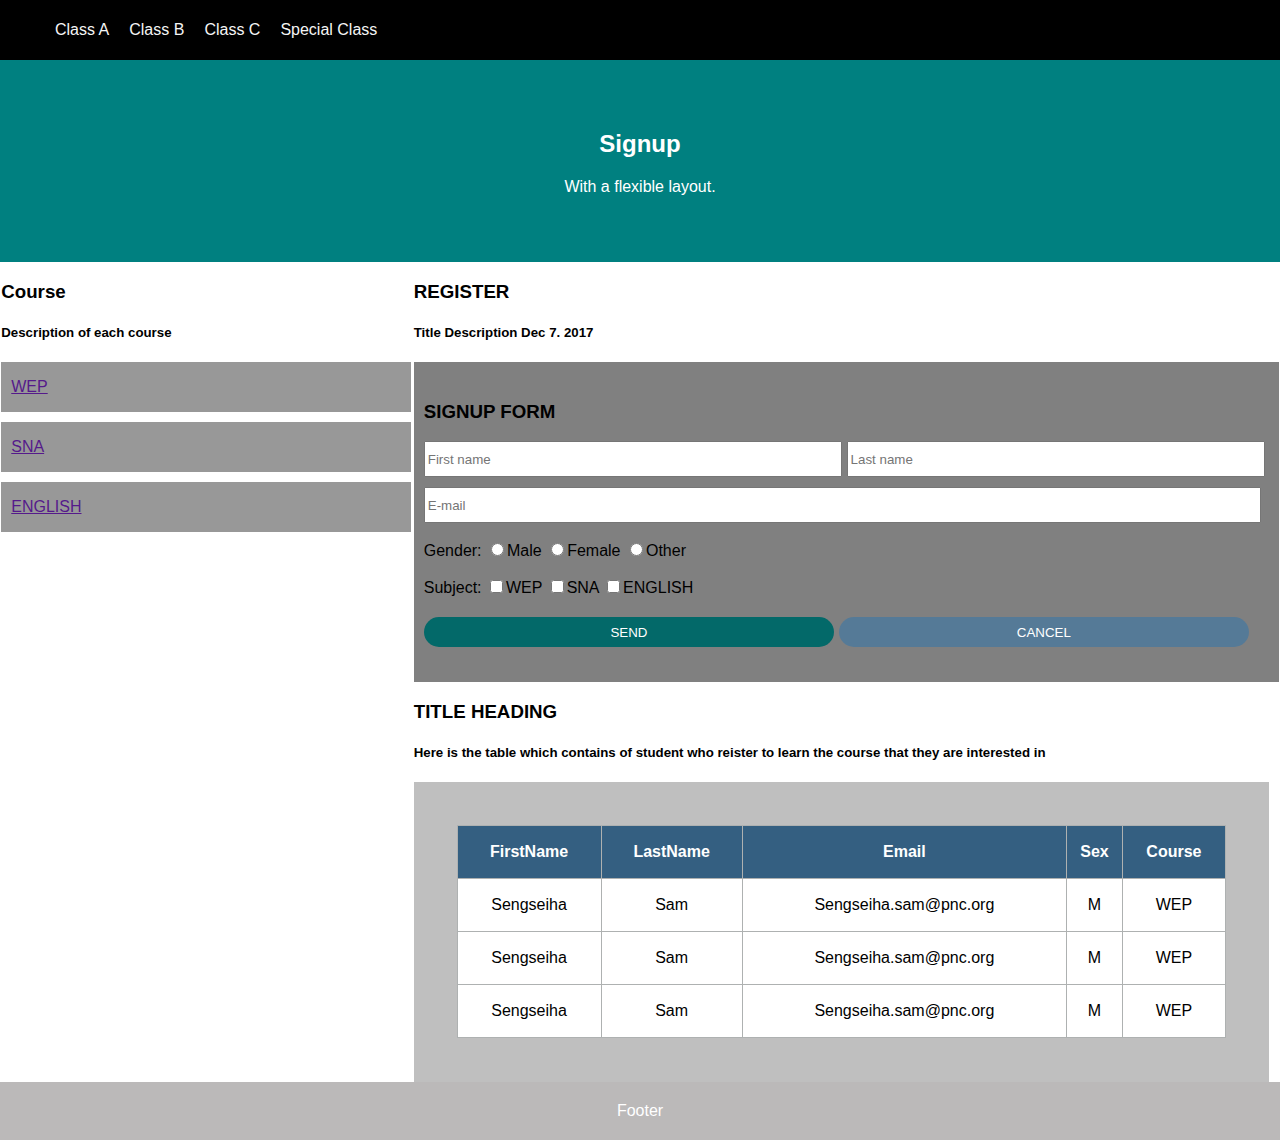
<file: Somphors_Ngoun/project1/index.html>
<!DOCTYPE html>
<html>
<head>
<title>Page Title</title>
<meta charset="UTF-8">
<meta name="viewport" content="width=device-width, initial-scale=1">
<link rel="stylesheet" href="css/style.css">

</head>
<body>
    <div class="container">
        <nav>
        <!-- Navigation -->
            <ul>
                <li><a href="">Class A</a></li>
                <li><a href="">Class B</a></li>
                <li><a href="">Class C</a></li>
                <li><a href="">Special Class</a></li>
                
            </ul>
        </nav>
<!-- Header -->
    
        <main>
            <div class="main-1">
                <h2>Signup</h2>
                <p>With a flexible layout.</p>
            </div>
        </main>
    </div>

<!-- The flexible (content) -->
   <div class="flex">
       <div class="course">
            <h3>Course</h3>
            <h5>Description of each course</h5>
            <div class="box"><a href="">WEP</a></div>
            <div class="box"><a href="">SNA</a></div>
            <div class="box"><a href="">ENGLISH</a></div>

       </div>
       <div class="flex-2">
           <div class="register">
                <h3>REGISTER</h3>
                <h5>Title Description Dec 7. 2017</h5>
                <div class="signup">
                    <h3>SIGNUP FORM</h3>
                    <input type="text" placeholder="First name">
                    <input type="text" placeholder="Last name">
                    <br>
                    <input type="email" placeholder="E-mail">
                    <br>
                    <label>Gender:</label>
                    <input type="radio" name="sex">Male
                    <input type="radio" name="sex">Female
                    <input type="radio" name="sex">Other
                    <br>
                    <label>Subject:</label>
                    <input type="checkbox">WEP
                    <input type="checkbox">SNA
                    <input type="checkbox">ENGLISH
                    <br>
                    <input id="button-1" type="submit" value="SEND">
                    <input id="button-2" type="submit" value="CANCEL">

                </div>
            <div class="title">
                    <h3>TITLE HEADING</h3>
                    <h5>Here is the table which contains of student who reister to learn the course that they are interested in</h5>
                    <div class="teble">
                        <table>
                            <thead>
                                <tr>
                                    <th>FirstName</th>
                                    <th>LastName</th>
                                    <th>Email</th>
                                    <th>Sex</th>
                                    <th>Course</th>
                                </tr>
                            </thead>
                            <tbody>
                                <tr>
                                    <td>Sengseiha</td>
                                    <td>Sam</td>
                                    <td>Sengseiha.sam@pnc.org</td>
                                    <td>M</td>
                                    <td>WEP</td>
                                </tr>
                                <tr>
                                    <td>Sengseiha</td>
                                    <td>Sam</td>
                                    <td>Sengseiha.sam@pnc.org</td>
                                    <td>M</td>
                                    <td>WEP</td>
                                </tr>
                                <tr>
                                    <td>Sengseiha</td>
                                    <td>Sam</td>
                                    <td>Sengseiha.sam@pnc.org</td>
                                    <td>M</td>
                                    <td>WEP</td>
                                </tr>
                            </tbody>
                        </table>
                    </div>
            </div>
           </div>
           
       </div>
   </div>
    
<!-- Footer -->
   <footer>Footer</footer>
</body>
</html>
</file>
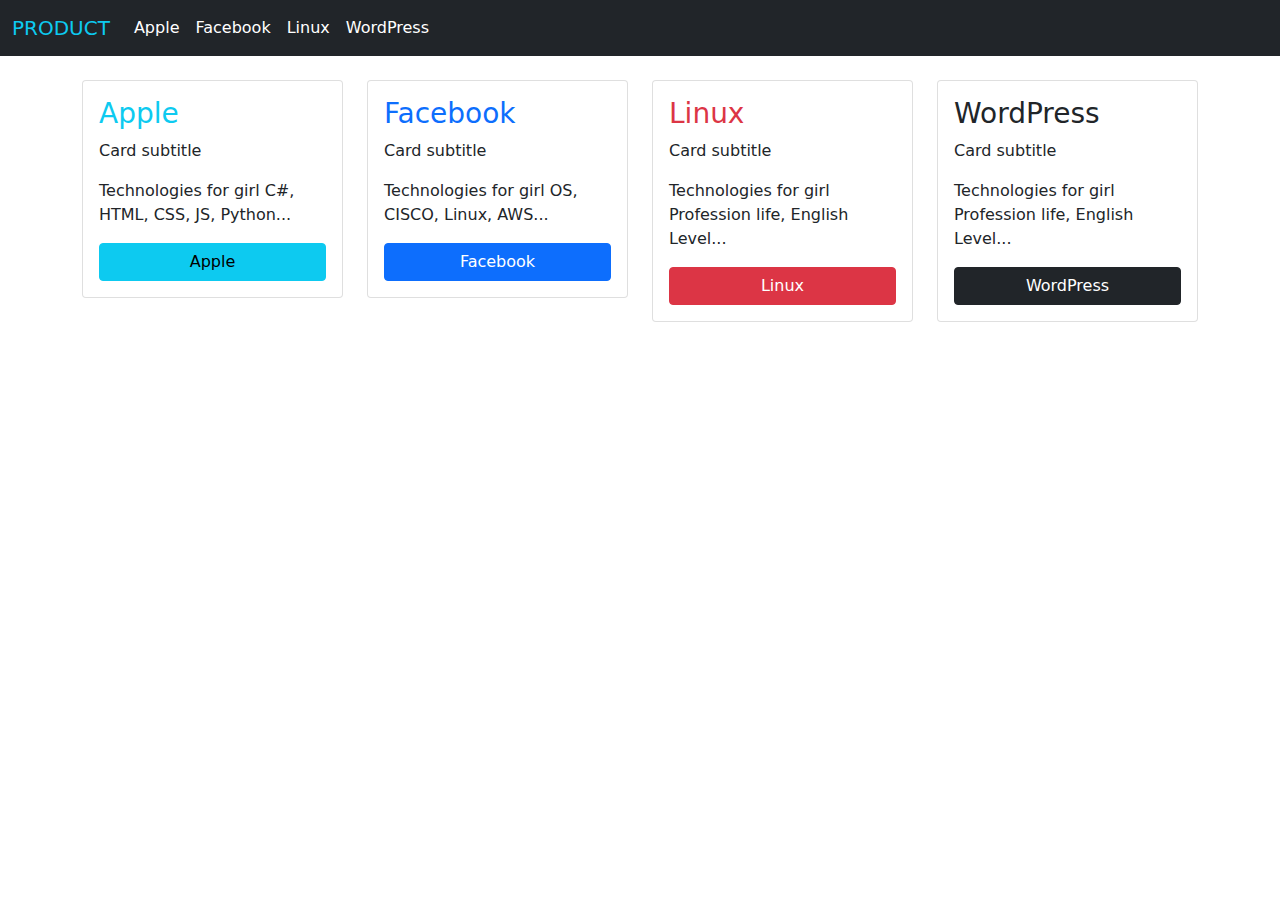
<file: Somphors_Ngoun/project2/index.html>
<!DOCTYPE html>
<html>
	<head>
		<title>Project 2 - Bootstrap</title>
		<meta charset="UTF-8">
		<meta name="viewport" content="width=device-width, initial-scale=1">
		<link rel="stylesheet" href="bootstrap5/bootstrap.min.css">
		<script type="text/javascript" src="bootstrap5/bootstrap.bundle.min.js"></script>
	</head>
	<body>
		<!-- PUT YOUR CODE HERE -->
		<nav class="navbar navbar-expand-lg navbar-light bg-dark">
			<div class="container-fluid">
			  <a class="navbar-brand text-info" href="#">PRODUCT</a>
			  <button class="navbar-toggler " type="button" data-bs-toggle="collapse" data-bs-target="#navbarNav" aria-controls="navbarNav" aria-expanded="false" aria-label="Toggle navigation">
				<span class="navbar-toggler-icon"></span>
			  </button>
			  <div class="collapse navbar-collapse" id="navbarNav">
				<ul class="navbar-nav">
					<li class="nav-item">
						<a class="nav-link active text-white" aria-current="page" href="#">Apple</a>
					</li>
				  <li class="nav-item">
					<a class="nav-link active text-white" aria-current="page" href="#">Facebook</a>
				  </li>
				  <li class="nav-item">
					<a class="nav-link text-white" href="#">Linux</a>
				  </li>
				  <li class="nav-item">
					<a class="nav-link text-white" href="#">WordPress</a>
				  </li>
				</ul>
			  </div>
			</div>
		  </nav>
		  <section class="about-cards-section">
			<div class="container">
				<div class="row mt-4">
					<div class="col-12 col-md-3 col-sm-6 card-wrapper">
					  <div class="card card-style" >
						<div class="card-body">
							<h3 class="text-info">Apple</h3>
							<p>Card subtitle</p>
							  <p class="card-text">Technologies for girl C#, HTML, CSS, JS, Python...</p>
							  <button type="button" class="btn btn-info" style="width: 100%;">Apple</button>
						</div>
					  </div>
					</div>
	
					<div class="col-12 col-md-3 col-sm-6 card-wrapper">
					  <div class="card card-style">
						<div class="card-body">
							<h3 class="text-primary">Facebook</h3>
							<p>Card subtitle</p>
						  <p class="card-text">Technologies for girl OS, CISCO, Linux, AWS...</p>
						  <button type="button" class="btn btn-primary" style="width: 100%;">Facebook</button>
						</div>
					  </div>
					</div>
	
					<div class="col-12 col-md-3 col-sm-6 card-wrapper">
					  <div class="card card-style">
						<div class="card-body">
							<h3 class="text-danger">Linux</h3>
							<p>Card subtitle</p>
						  <p class="card-text">Technologies for girl Profession life, English Level...</p>
						  <button type="button" class="btn btn-danger" style="width: 100%;">Linux</button>
						</div>
					  </div>
					</div>
	
					<div class="col-12 col-md-3 col-sm-6 card-wrapper">
						<div class="card card-style">
						  <div class="card-body">
							  <h3 class="text-dark">WordPress</h3>
							  <p>Card subtitle</p>
							<p class="card-text">Technologies for girl Profession life, English Level...</p>
							<button type="button" class="btn btn-dark" style="width: 100%;">WordPress</button>
						  </div>
						</div>
					  </div>
				</div>
			</div>
		</section>
	</body>
</html>
</file>
<file: Somphors_Ngoun/project1/css/style.css>
body{
    margin: 0;
    padding: 0;
    font-family: sans-serif;
}
nav{
    background: black;
    padding: 5px;
}
ul{
    display: flex;
    
    
}
ul li{
    list-style: none;
    background: black;
}
ul li a{
    text-decoration: none;
    padding: 10px;
    color: whitesmoke;
}
main{
    background: teal;
    color: white;
    margin-top: 0;
    align-items: center;
    text-align: center;
    padding: 50px;
}

.box{
    width: 400px;
    height: 50px;
    margin-top: 10px;
    background: rgba(128, 128, 128, 0.808);
    display: flex;
    align-items: center;
    padding-left: 10px;
}

input[type="text"]{
    height: 30px;
    width: 48%;
}
input[type="email"]{
    height: 30px;
    width: 97%;
    margin-top: 10px;
}
input[type="radio"],
input[type="checkbox"]{
    margin-top: 20px;
}
input[type="submit"]{
    height: 30px;
    width: 48%;
    border-radius: 20px;
    border: none;
    margin-top: 20px;
    color: white;
}
#button-1{
    background: rgb(3, 105, 105);
}
#button-2{
    background: rgb(85, 122, 151);
}
.signup{
    background: gray;
    width: 855px;
    height: 300px;
    margin: auto;
    padding-left: 10px;
    padding-top: 20px;
    
}

.teble{
    background: rgba(128, 128, 128, 0.5);
    height: 300px;
    width: 855px;
    display: flex;
    justify-content: center;
    align-items: center;
    margin-top: 10px;
}
table{
    border-collapse: collapse;
    border: 1px solid rgb(220, 236, 241);
    background: white;
    width: 90%;
    
    }
tr,
td,
th{
    border: 1.5px solid rgb(174, 177, 177);
    text-align: center;
    height: 50px;
    align-items: center;
    
}
th{
        background:rgb(52, 95, 129);
        color: white;
    }
.flex{
    display: flex;
    justify-content: space-around;
    width: 100%;

}
footer{
    background: rgb(187, 185, 185);
    padding: 20px;
    color: white;
    display: flex;
    justify-content: center;
    align-items: center;
}
@media (max-width:800px){
    
    .flex,
    .flex-2,.signup,.title,.register{
        display: flex;
        flex-direction: column;
        justify-content: center;
        align-items: center;
    }
    .box{
        width: 500px;
    }
    input[type="text"],
    input[type="submit"]{
        margin-top: 10px;
        width: 70%;
    }
    input[type="email"]{
        width: 70%;
    }
    .teble{
        width: 90%;
    }
    footer{
        width: 100%;
    }
    .signup{
        height: 700px;
    }
}
</file>
